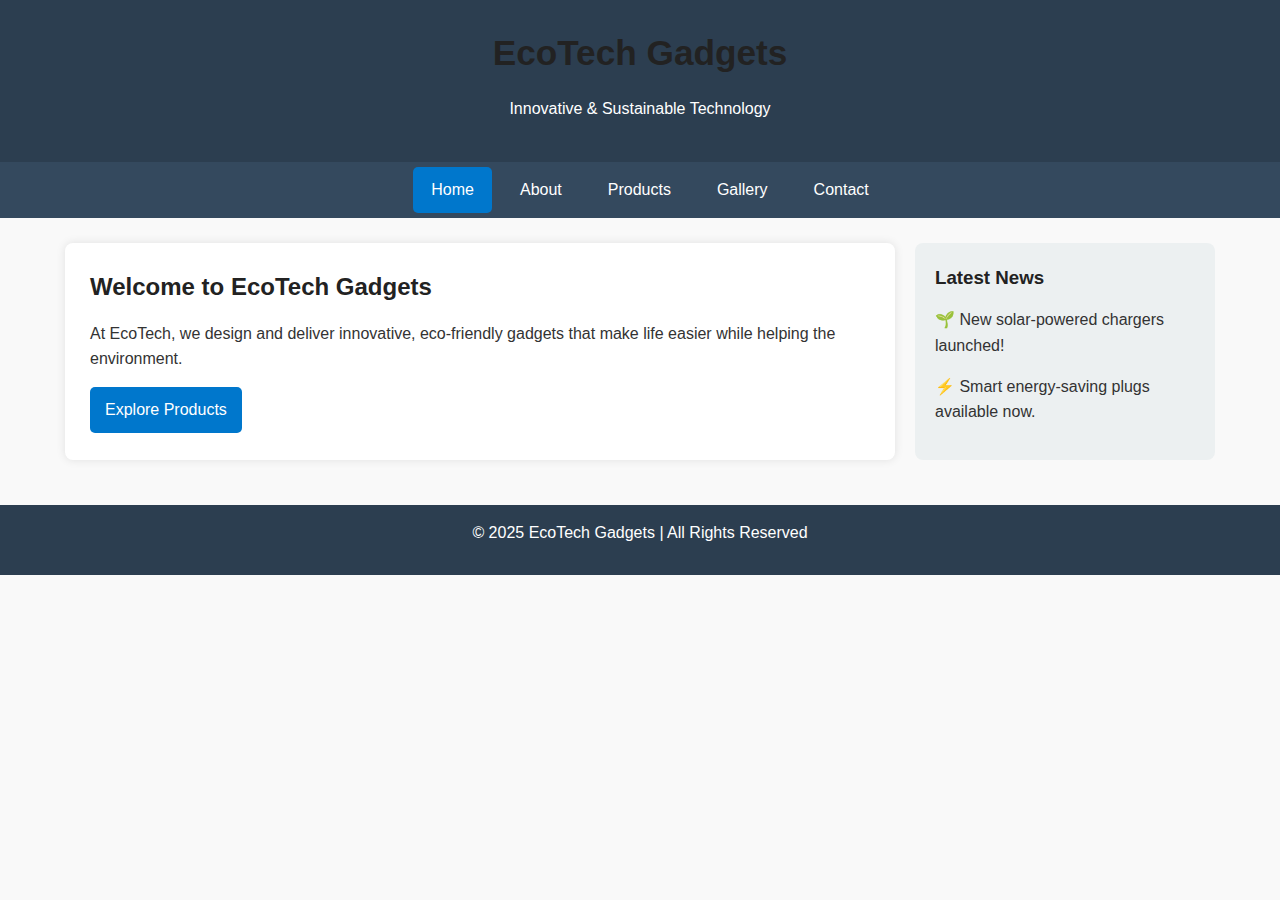
<file: index.html>
﻿<!DOCTYPE html>
<html lang="en">
<head>
    <meta charset="UTF-8">
    <meta name="viewport" content="width=device-width, initial-scale=1.0">
    <title>EcoTech Gadgets - Home</title>
    <link rel="stylesheet" href="style.css">
</head>
<body>
    <header>
        <h1>EcoTech Gadgets</h1>
        <p>Innovative & Sustainable Technology</p>
    </header>

    <nav>
        <ul>
            <li><a href="index.html" class="active">Home</a></li>
            <li><a href="about.html">About</a></li>
            <li><a href="product.html">Products</a></li>
            <li><a href="gallery.html">Gallery</a></li>
            <li><a href="contact.html">Contact</a></li>
        </ul>
    </nav>

    <div class="container">
        <div class="main-content">
            <h2>Welcome to EcoTech Gadgets</h2>
            <p>At EcoTech, we design and deliver innovative, eco-friendly gadgets that make life easier while helping the environment.</p>
            <a href="product.html" class="btn">Explore Products</a>
        </div>

        <div class="sidebar">
            <h3>Latest News</h3>
            <p>🌱 New solar-powered chargers launched!</p>
            <p>⚡ Smart energy-saving plugs available now.</p>
        </div>
    </div>

    <footer>
        <p>&copy; 2025 EcoTech Gadgets | All Rights Reserved</p>
    </footer>

    <script src="script.js"></script>
</body>
</html>
</file>
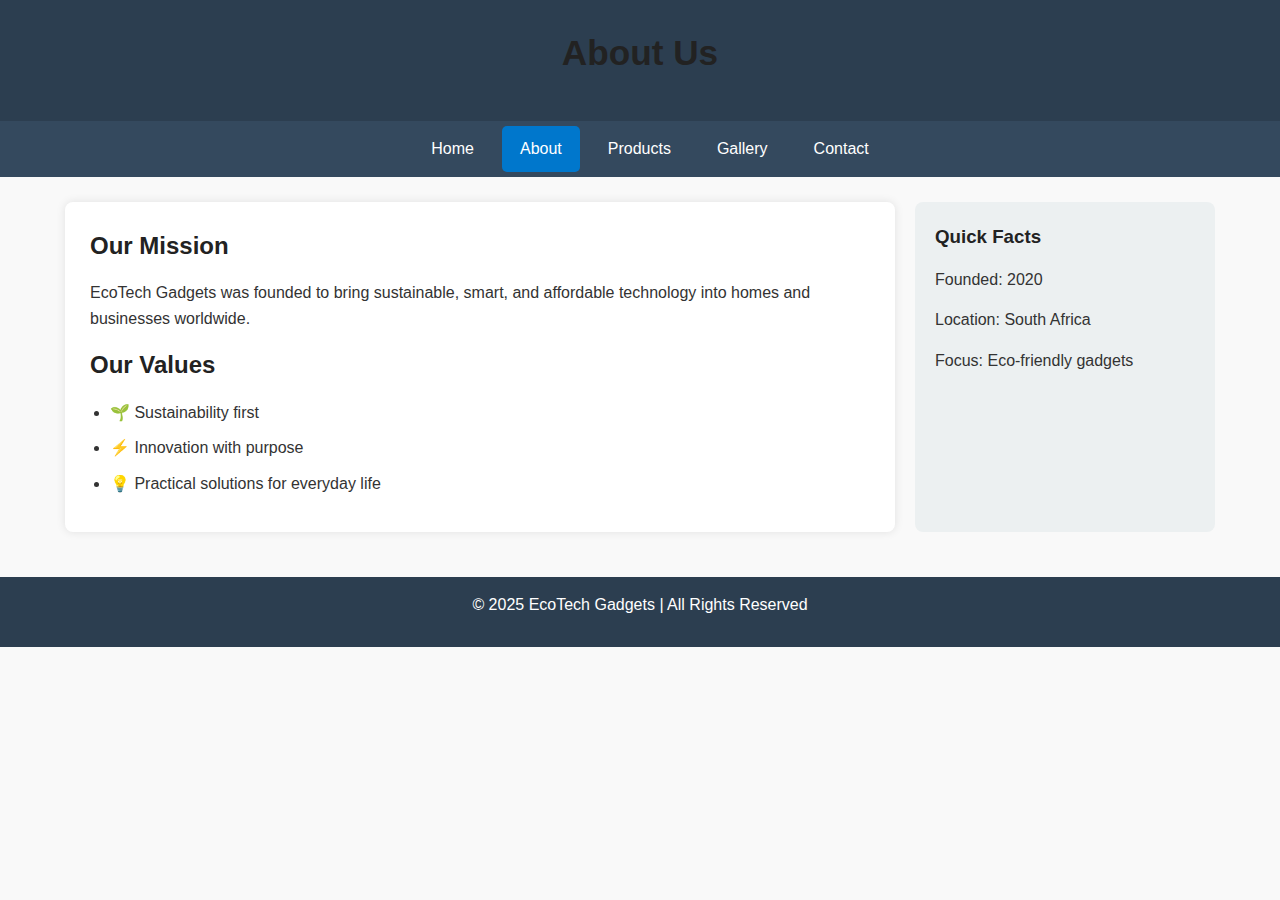
<file: about.html>
﻿<!DOCTYPE html>
<html lang="en">
<head>
    <meta charset="UTF-8">
    <meta name="viewport" content="width=device-width, initial-scale=1.0">
    <title>EcoTech Gadgets - About</title>
    <link rel="stylesheet" href="style.css">
</head>
<body>
    <header>
        <h1>About Us</h1>
    </header>

    <nav>
        <ul>
            <li><a href="index.html">Home</a></li>
            <li><a href="about.html" class="active">About</a></li>
            <li><a href="product.html">Products</a></li>
            <li><a href="gallery.html">Gallery</a></li>
            <li><a href="contact.html">Contact</a></li>
        </ul>
    </nav>

    <div class="container">
        <div class="main-content">
            <h2>Our Mission</h2>
            <p>EcoTech Gadgets was founded to bring sustainable, smart, and affordable technology into homes and businesses worldwide.</p>

            <h2>Our Values</h2>
            <ul class="values-list">
                <li>🌱 Sustainability first</li>
                <li>⚡ Innovation with purpose</li>
                <li>💡 Practical solutions for everyday life</li>
            </ul>
        </div>
        <div class="sidebar">
            <h3>Quick Facts</h3>
            <p>Founded: 2020</p>
            <p>Location: South Africa</p>
            <p>Focus: Eco-friendly gadgets</p>
        </div>
    </div>

    <footer>
        <p>&copy; 2025 EcoTech Gadgets | All Rights Reserved</p>
    </footer>

    <script src="script.js"></script>
</body>
</html>
</file>
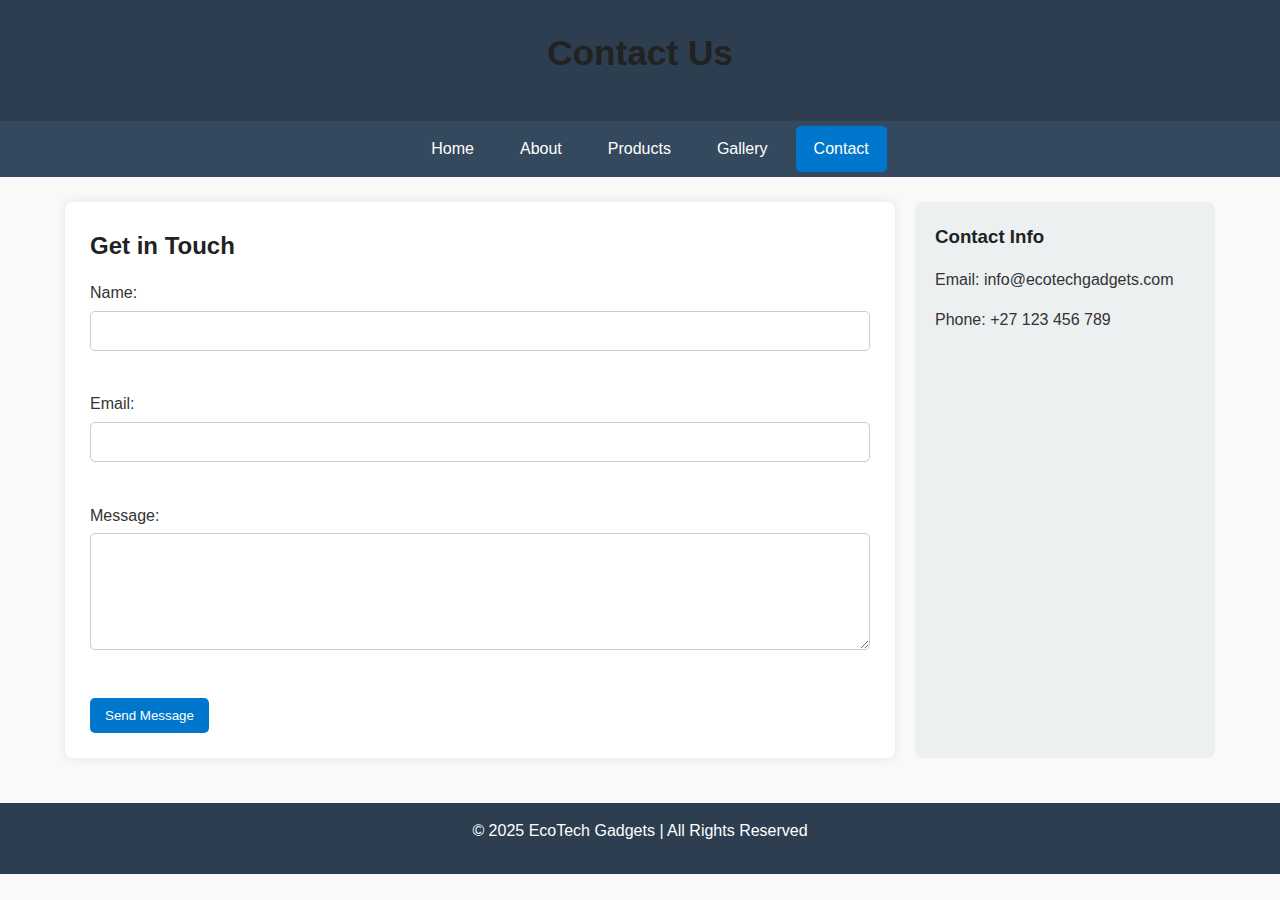
<file: contact.html>
<!DOCTYPE html>
<html lang="en">
<head>
    <meta charset="UTF-8">
    <meta name="viewport" content="width=device-width, initial-scale=1.0">
    <title>EcoTech Gadgets - Contact</title>
    <link rel="stylesheet" href="style.css">
</head>
<body>
    <header>
        <h1>Contact Us</h1>
    </header>

    <nav>
        <ul>
            <li><a href="index.html">Home</a></li>
            <li><a href="about.html">About</a></li>
            <li><a href="product.html">Products</a></li>
            <li><a href="gallery.html">Gallery</a></li>
            <li><a href="contact.html" class="active">Contact</a></li>
        </ul>
    </nav>

    <div class="container">
        <div class="main-content">
            <h2>Get in Touch</h2>
            <form id="contactForm">
                <label for="name">Name:</label><br>
                <input type="text" id="name" name="name" required><br><br>

                <label for="email">Email:</label><br>
                <input type="email" id="email" name="email" required><br><br>

                <label for="message">Message:</label><br>
                <textarea id="message" name="message" rows="5" required></textarea><br><br>

                <button type="submit">Send Message</button>
            </form>
            <div id="contactResponse"></div>
        </div>

        <div class="sidebar">
            <h3>Contact Info</h3>
            <p>Email: info@ecotechgadgets.com</p>
            <p>Phone: +27 123 456 789</p>
        </div>
    </div>

    <footer>
        <p>&copy; 2025 EcoTech Gadgets | All Rights Reserved</p>
    </footer>

    <script src="script.js"></script>
</body>
</html>
</file>
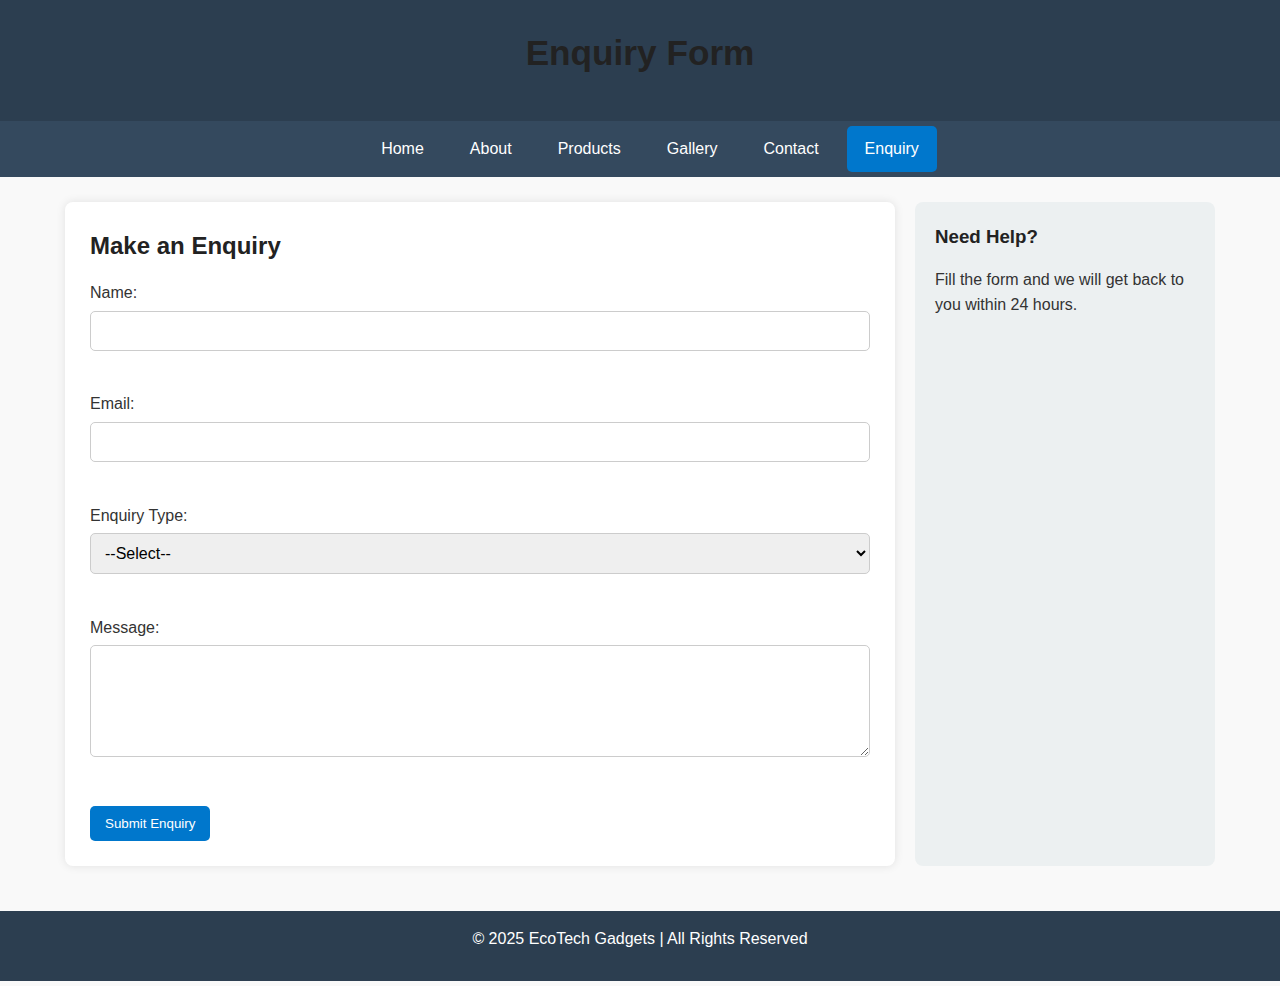
<file: enquiry.html>
﻿<!DOCTYPE html>
<html lang="en">
<head>
    <meta charset="UTF-8">
    <meta name="viewport" content="width=device-width, initial-scale=1.0">
    <title>EcoTech Gadgets - Enquiry</title>
    <link rel="stylesheet" href="style.css">
</head>
<body>
    <header>
        <h1>Enquiry Form</h1>
    </header>

    <nav>
        <ul>
            <li><a href="index.html">Home</a></li>
            <li><a href="about.html">About</a></li>
            <li><a href="product.html">Products</a></li>
            <li><a href="gallery.html">Gallery</a></li>
            <li><a href="contact.html">Contact</a></li>
            <li><a href="enquiry.html" class="active">Enquiry</a></li>
        </ul>
    </nav>

    <div class="container">
        <div class="main-content">
            <h2>Make an Enquiry</h2>
            <form id="enquiryForm">
                <label for="name">Name:</label><br>
                <input type="text" id="nameEnq" name="nameEnq" required><br><br>

                <label for="email">Email:</label><br>
                <input type="email" id="emailEnq" name="emailEnq" required><br><br>

                <label for="type">Enquiry Type:</label><br>
                <select id="type" name="type" required>
                    <option value="">--Select--</option>
                    <option value="product">Product Information</option>
                    <option value="volunteer">Volunteer Opportunities</option>
                    <option value="sponsor">Sponsorship</option>
                </select><br><br>

                <label for="message">Message:</label><br>
                <textarea id="messageEnq" name="messageEnq" rows="5" required></textarea><br><br>

                <button type="submit">Submit Enquiry</button>
            </form>
            <div id="enquiryResponse"></div>
        </div>

        <div class="sidebar">
            <h3>Need Help?</h3>
            <p>Fill the form and we will get back to you within 24 hours.</p>
        </div>
    </div>

    <footer>
        <p>&copy; 2025 EcoTech Gadgets | All Rights Reserved</p>
    </footer>
</file>
<file: style.css>
/* -------------------- */
/* RESET & BASE STYLES  */
/* -------------------- */
* {
    margin: 0;
    padding: 0;
    box-sizing: border-box;
}

body {
    font-family: Arial, sans-serif;
    font-size: 16px;
    line-height: 1.6;
    background-color: #f9f9f9;
    color: #333;
}

a {
    text-decoration: none;
    color: #0077cc;
    transition: 0.3s ease;
}

    a:hover {
        color: #005599;
    }

/* -------------------- */
/* HEADER & NAVIGATION  */
/* -------------------- */
header {
    background: #2c3e50;
    color: white;
    padding: 25px 20px;
    text-align: center;
}

    header h1 {
        font-size: 2.2rem;
    }

nav {
    background: #34495e;
}

    nav ul {
        list-style: none;
        display: flex;
        justify-content: center;
        flex-wrap: wrap;
    }

        nav ul li {
            margin: 5px;
        }

            nav ul li a {
                color: white;
                padding: 10px 18px;
                border-radius: 5px;
                display: block;
            }

                nav ul li a:hover,
                nav ul li a.active {
                    background: #0077cc;
                }

/* -------------------- */
/* LAYOUT               */
/* -------------------- */
.container {
    display: flex;
    gap: 20px;
    padding: 25px;
    max-width: 1200px;
    margin: auto;
}

.main-content {
    flex: 3;
    background: white;
    padding: 25px;
    border-radius: 8px;
    box-shadow: 0 0 10px rgba(0,0,0,0.1);
}

.sidebar {
    flex: 1;
    background: #ecf0f1;
    padding: 20px;
    border-radius: 8px;
}

/* -------------------- */
/* TYPOGRAPHY           */
/* -------------------- */
h1, h2, h3 {
    font-family: 'Segoe UI', sans-serif;
    color: #222;
    margin-bottom: 15px;
}

p {
    margin-bottom: 15px;
}

ul {
    margin-left: 20px;
}

    ul li {
        margin-bottom: 10px;
    }

/* -------------------- */
/* BUTTONS & FORMS      */
/* -------------------- */
button, .btn {
    display: inline-block;
    background: #0077cc;
    color: white;
    padding: 10px 15px;
    border: none;
    border-radius: 5px;
    cursor: pointer;
    transition: 0.3s;
}

    button:hover, .btn:hover {
        background: #005599;
    }

input[type="text"],
input[type="email"],
textarea,
select {
    width: 100%;
    padding: 10px;
    margin-top: 5px;
    margin-bottom: 15px;
    border-radius: 5px;
    border: 1px solid #ccc;
    font-size: 1rem;
}

/* -------------------- */
/* FOOTER               */
/* -------------------- */
footer {
    background: #2c3e50;
    color: white;
    text-align: center;
    padding: 15px;
    margin-top: 20px;
}

/* -------------------- */
/* GRID LAYOUTS         */
/* -------------------- */
.product-grid, .gallery-grid {
    display: grid;
    grid-template-columns: repeat(auto-fit, minmax(260px, 1fr));
    gap: 20px;
    margin-top: 20px;
}

.product-card,
.gallery-item {
    background: #ffffff;
    padding: 15px;
    border-radius: 8px;
    box-shadow: 0 0 8px rgba(0,0,0,0.1);
    text-align: center;
}

    .product-card h3,
    .gallery-item p {
        margin-top: 10px;
    }

    .product-card .price {
        margin-top: 10px;
        font-weight: bold;
        color: #0077cc;
    }

.product-image,
.gallery-image,
.banner-image {
    width: 100%;
    height: auto;
    border-radius: 8px;
}

/* -------------------- */
/* RESPONSIVE DESIGN    */
/* -------------------- */
@media (max-width: 768px) {
    .container {
        flex-direction: column;
    }

    nav ul {
        flex-direction: column;
        text-align: center;
    }
}

@media (max-width: 480px) {
    body {
        font-size: 14px;
    }

    header h1 {
        font-size: 1.6rem;
    }

    nav ul li a {
        padding: 12px;
        display: block;
    }

    .container {
        padding: 10px;
    }
}
</file>
